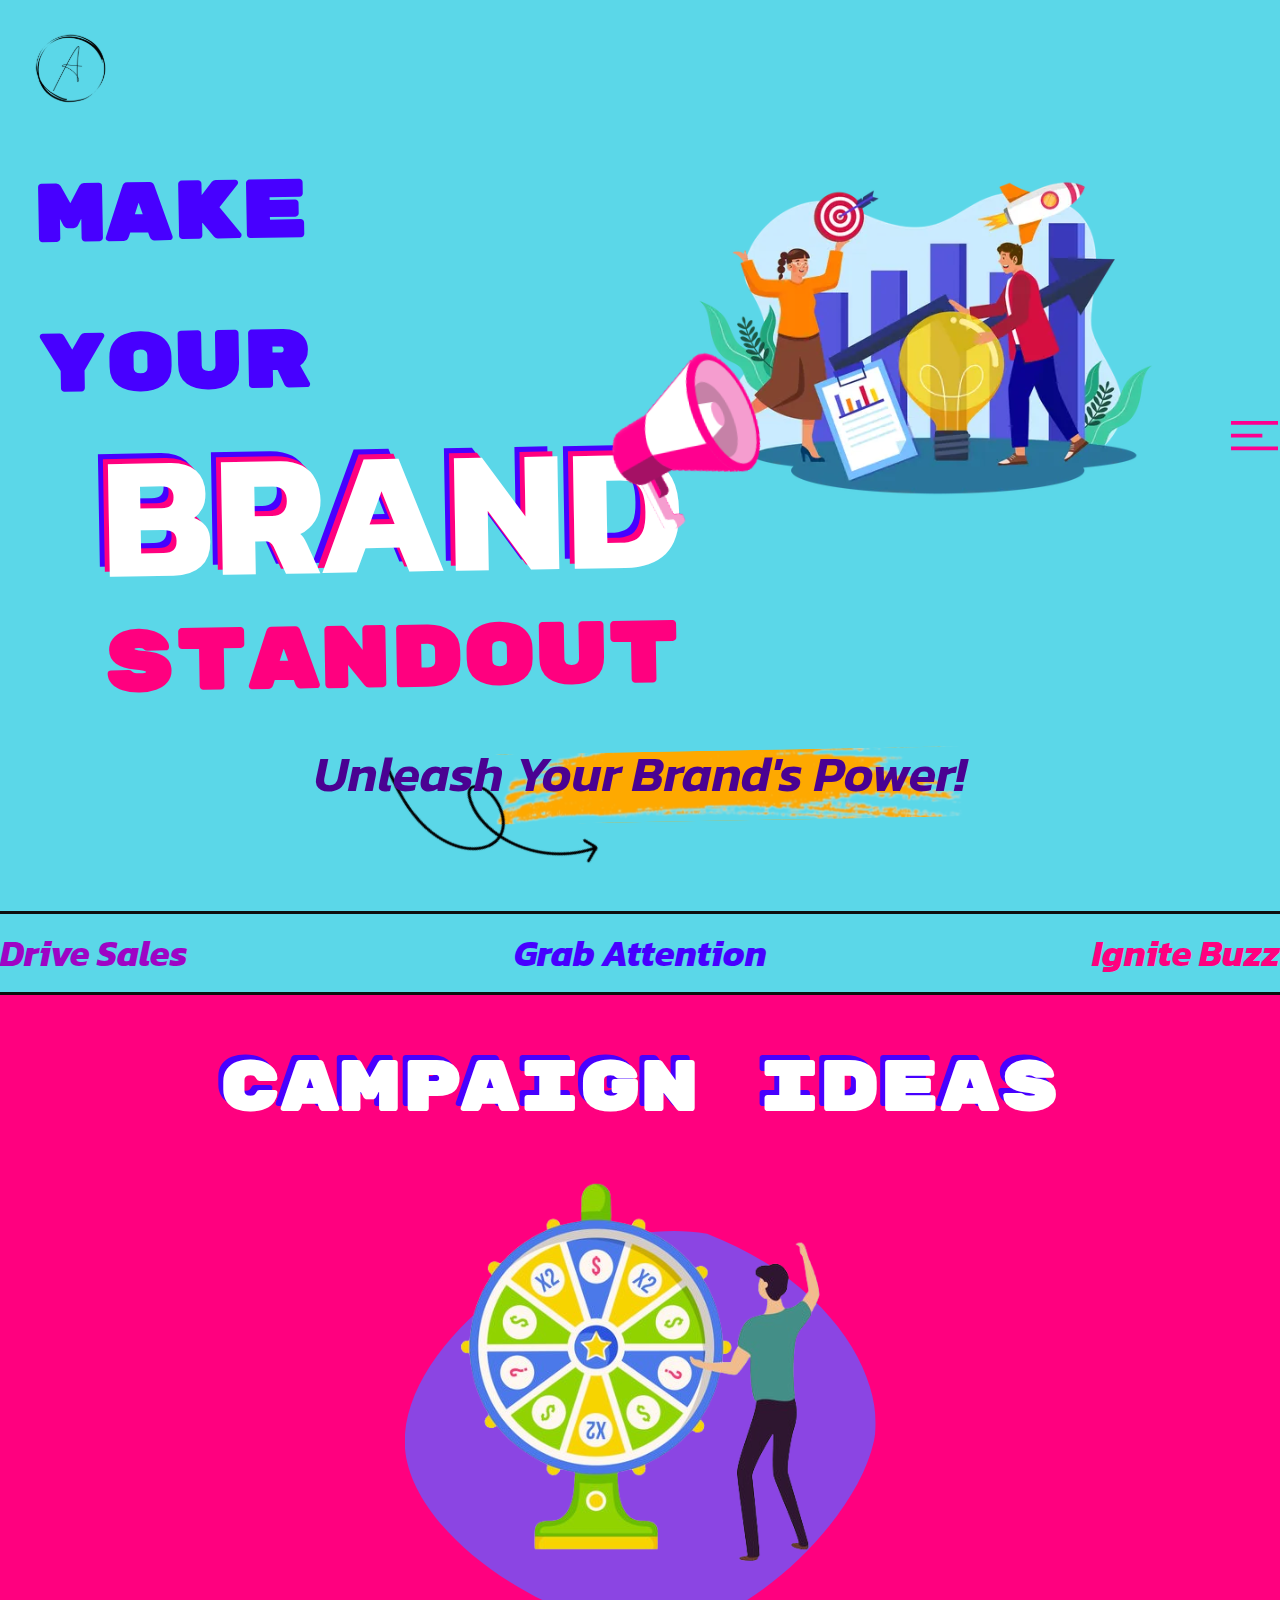
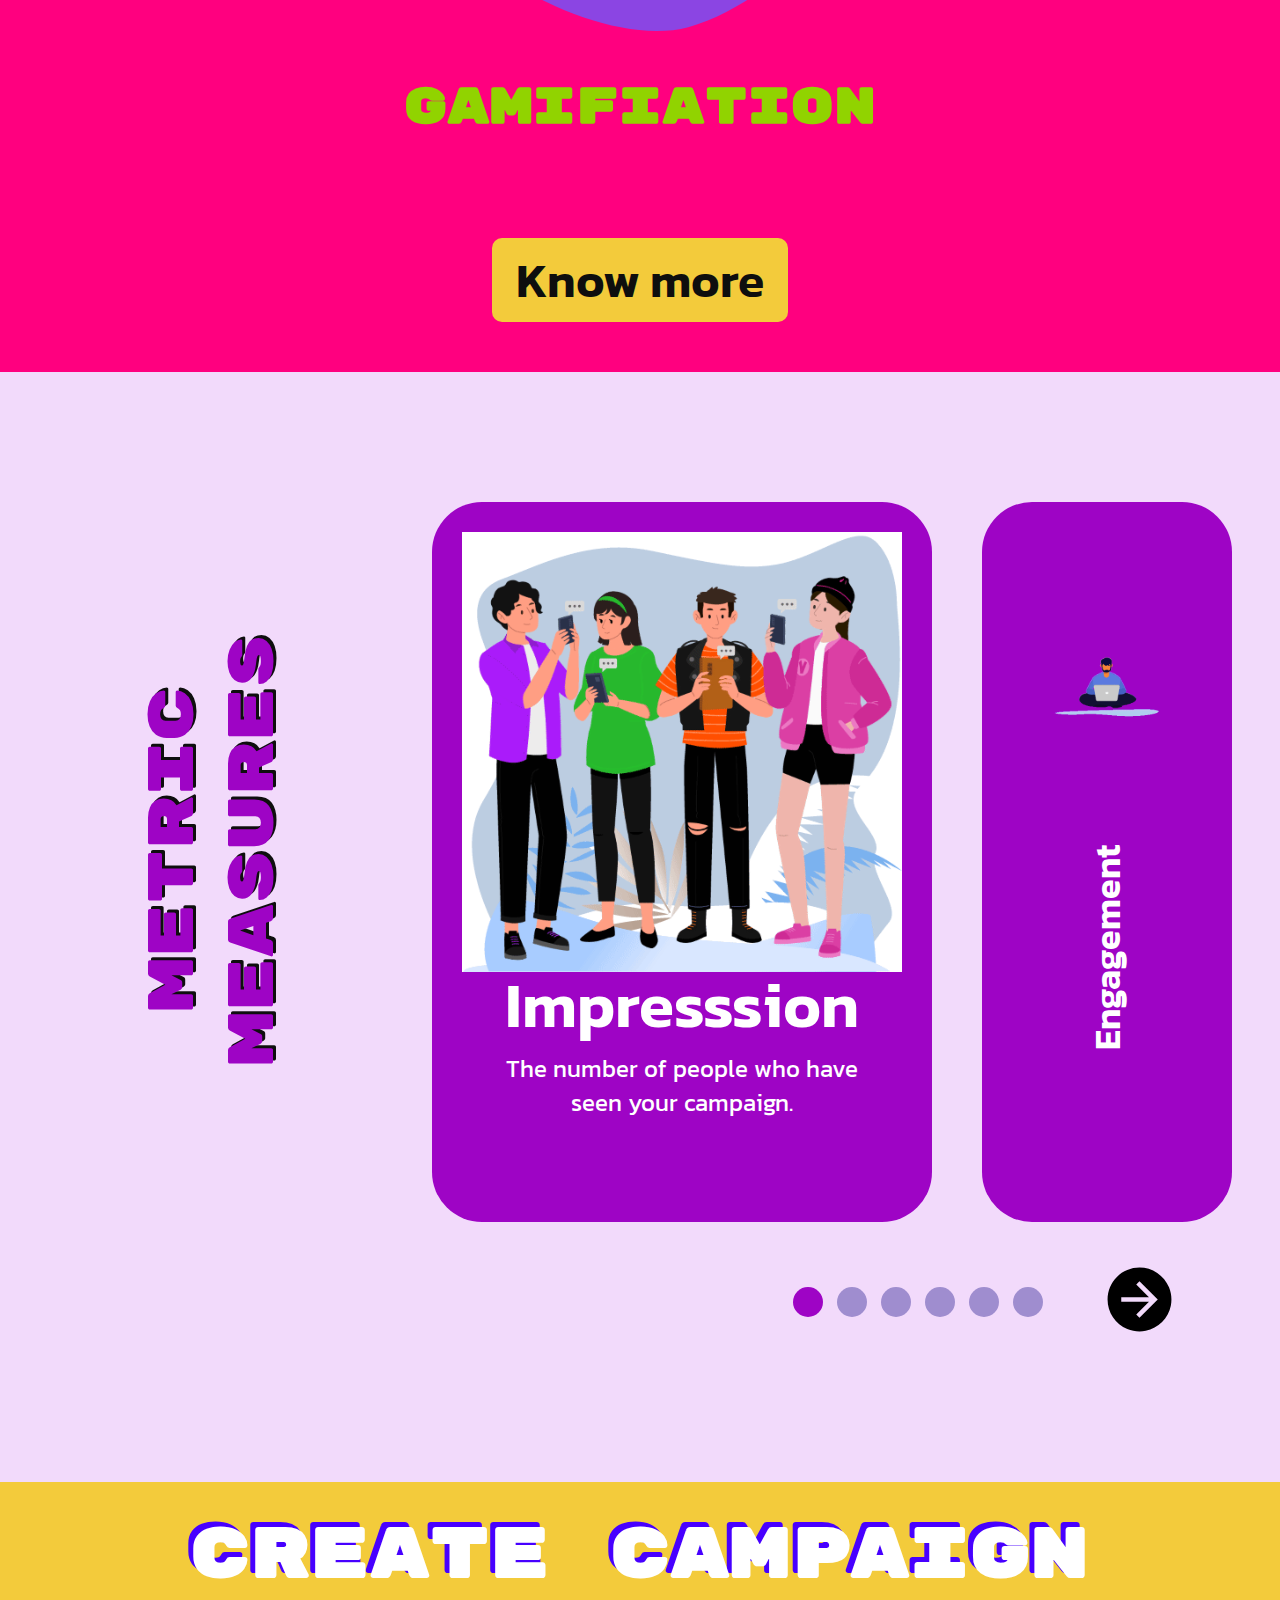
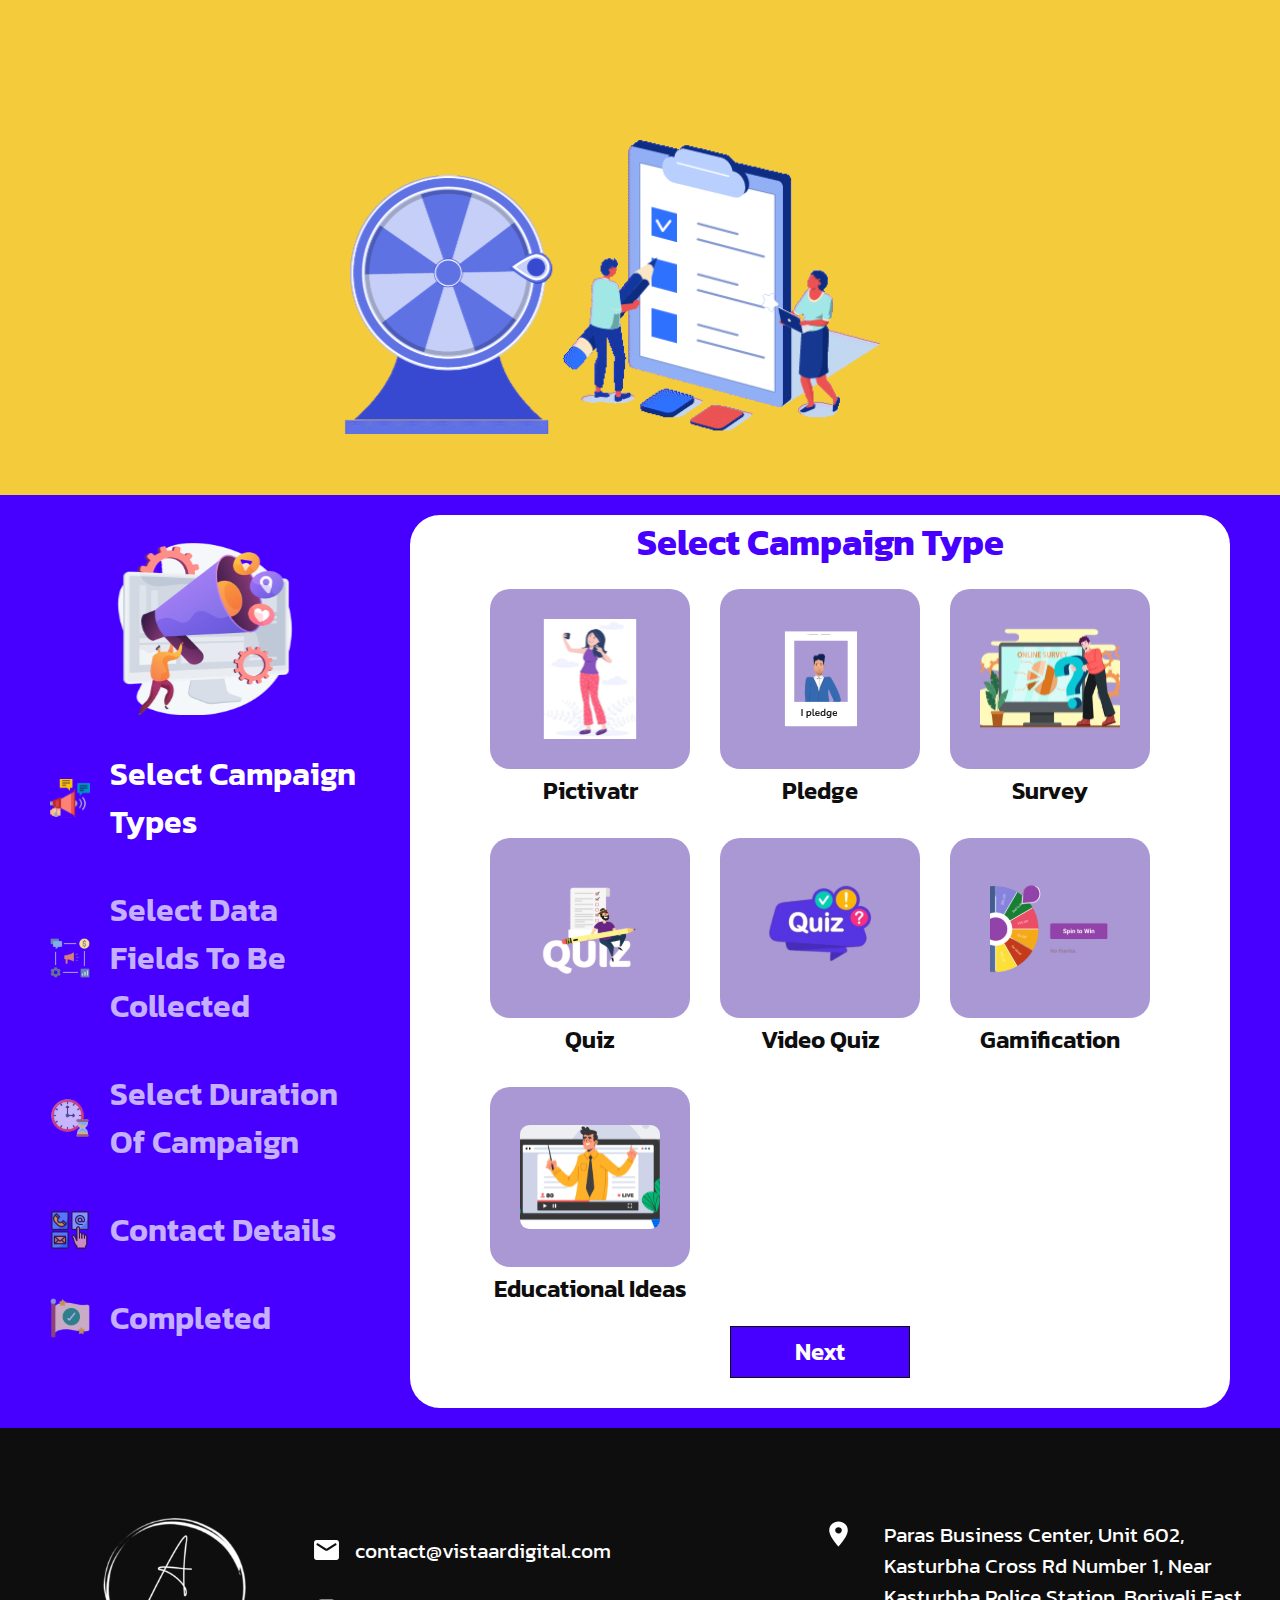
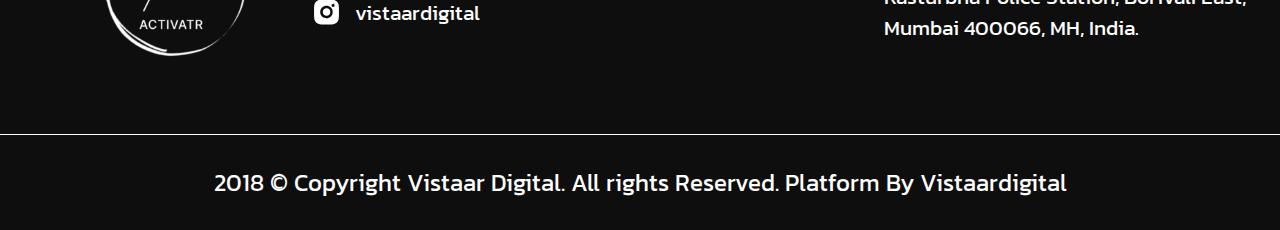
<file: activatr-test/index.html>
<!DOCTYPE html>
<html lang="en">
<head>
    <meta charset="UTF-8">
    <meta name="viewport" content="width=device-width, initial-scale=1.0">
    <title>Activatr</title>

    <link rel="stylesheet" href="css/style.css">
    
    <link
        href="https://fonts.googleapis.com/css2?family=Kanit:ital,wght@0,300;0,400;0,600;0,700;1,600&family=Rubik+Mono+One&display=swap"
        rel="stylesheet">

</head>

<body>

    <!-- HERO SECTION -->
    <header class="hero">
        <div class="hero__container">
            <img src="imgs/logo.svg" alt="logo">

            <div class="hero__content">
                <h1 class="hero__header">
                    <span class="hero__header-highlight-1">Make Your</span>
                    <span class="hero__header-highlight-2">
                        Brand
                        <img src="imgs/speaker.svg" class="hero__header-speaker" alt="illustration of a speaker">
                    </span>
                    <span class="hero__header-highlight-3">Standout</span>
                </h1>

                <div class="hero__img">
                    <img src="imgs/hero-illustrator.svg" class="hero__illustration" alt="illustration">
                </div>

                <nav class="nav">
                    <img src="imgs/menu-bar.svg" class="nav__menu-bar" alt="">
                </nav>
            </div>

            <div class="nav__links">
                <div>
                    <a href="">Home</a>
                    <a href="">Campaign Ideas</a>
                    <a href="">Metric Measures</a>
                    <a href="">Create Camapaign</a>
                </div>
                
                <img src="imgs/cross.svg" class="nav__cross" alt="">
            </div>

            <div class="hero__secondary-header">
                <h2 class="hero__secondary-header-2">Unleash your brand's power!</h2>
                <img src="imgs/paint-splash.svg" class="paint-splash" alt="paint splash illustration">
                <img src="imgs/arrow-loop.svg" class="arrow-loop" alt="arrow loop illustration">
            </div>
        </div>
    </header>

    <div class="scroll">
        <div class="scroll__slide">
            <span>Drive Sales</span>
            <span>Grab Attention</span>
            <span>Ignite Buzz</span>
        </div>
    </div>

    <!-- CAMPAIGN IDEAS -->
    <section class="campaign">
        <h2 class="header-1">campaign ideas</h2>

        <div class="campaign__illustration">
            <img src="imgs/fortune-wheel-1.svg" id="fortune-wheel" alt="illustration of a guy playing fortune wheel">
            <img src="imgs/ellipse-1.svg" id="ellipse" alt="illustration">
        </div>

        <span class="campaign-title">Gamifiation</span>

        <a href="campaign.html" class="btn">Know more</a>
    </section>

    <!-- METRIC MEASURES -->
    <section class="metric">
        <h3>Metric Measures</h3>

        <div class="metric__slider-container">
            <div class="metric__slider">
                <div class="slide">
                    <img src="imgs/impression.svg" alt="">
                    
                    <h4 class="slide__header">Impresssion</h4>
                    <p class="slide__text">The number of people who have seen your campaign.</p>
                </div>

                <div class="slide">
                    <img src="imgs/engagement.svg" alt="">

                    <h4 class="slide__header">Engagement</h4>
                    <p class="slide__text">The level of interaction your campaign has received, such as clicks, likes, shares, and comments.</p>

                </div>
                <div class="slide">
                    <img src="imgs/mobile.svg" alt="">

                    <h4 class="slide__header">Social Media Followers</h4>
                    <p class="slide__text">The increase in social media followers your campaign has generated.</p>

                </div>
                <div class="slide">
                    <img src="imgs/sales.svg" alt="">

                    <h4 class="slide__header">Leads and Sales</h4>
                    <p class="slide__text">The number of leads and sales your campaign has generated.</p>

                </div>
                <div class="slide">
                    <img src="imgs/brand-awareness-8.svg" alt="">

                    <h4 class="slide__header">Brand Awareness</h4>
                    <p class="slide__text">The impact your campaign has had on increasing brand recognition and awareness.</p>

                </div>
                <div class="slide">
                    <img src="imgs/fortune-wheel-1.svg" alt="">

                    <h4 class="slide__header">Analytics + Leaderboard</h4>
                    <p class="slide__text">Get detailed analytics of campaign performance with leaderboard based on customer engagement</p>

                </div>
            </div>

            <div class="metric__dots">
                <span class="dots"></span>
                <span class="dots"></span>
                <span class="dots"></span>
                <span class="dots"></span>
                <span class="dots"></span>
                <span class="dots"></span>

                <img src="imgs/slider-arrow.svg" class="metric__arrow" alt="">
            </div>
        </div>
    </section>

    <!-- CREATE CAMPAIGNS -->
    <section class="campaign-creation">
        <h3 class="header-2">create campaign</h3>
    
        <div class="campaign-creation__illustration">
            <img src="imgs/wheel.svg" alt="illustration of a guy playing fortune wheel">
            <img src="imgs/campaign-creation.svg" alt="illustration of a guy playing fortune wheel">
        </div>
    </section>

    <!-- CAMPAIGN DETAILS -->
    <section class="campaign__details">
        <div class="campaign__details-steps">
            <img src="imgs/select-campaign-1.svg" class="campaign__details-intro-img" alt="">

            <div>
                <a href="" class="campaign_details-link"><img src="imgs/campaign-1.svg" alt="">Select campaign types</a>
                <a href="" class="campaign_details-link"><img src="imgs/campaign-2.svg" alt="">Select data fields to be collected</a>
                <a href="" class="campaign_details-link"><img src="imgs/campaign-3.svg" alt="">Select Duration of campaign</a>
                <a href="" class="campaign_details-link"><img src="imgs/campaign-4.svg" alt="">Contact details</a>
                <a href="" class="campaign_details-link"><img src="imgs/campaign-5.svg" alt="">Completed</a>
            </div>
        </div>

        <div class="campaign__details-select">
            <div class="campaign-box"></div>

            <div class="btns">
                <button class="back-btn">Go Back</button>
                <button class="next-btn">Next</button>
            </div>
        </div>
    </section>

    <div class="campaign-type campaign-content">
       <h3>Select Campaign Type</h3>

       <div class="grid-3-col content">
        <div>
            <img src="imgs/women-taking-selfie.svg" alt="">
            <h4>Pictivatr</h4>
        </div>
          
        <div>
            <img src="imgs/i-pledge.svg" alt="">
            <h4>Pledge</h4>
        </div>
        
        <div>
            <img src="imgs/survey-campaign.svg" alt="">
            <h4>Survey</h4>
        </div>
        
        <div>
            <img src="imgs/quiz-campaign.svg" alt="">
            <h4>Quiz</h4>
        </div>
        
        <div>
            <img src="imgs/video-quiz-campaing.svg" alt="">
            <h4>Video Quiz</h4>
        </div>
        
        <div>
            <img src="imgs/gamification-campaign.svg" alt="">
            <h4>Gamification</h4>
        </div>
        
        <div>
            <img src="imgs/educational-ideas-campaign.svg" alt="">
            <h4>Educational Ideas</h4>
        </div>
       </div>
    </div>
    
    <div class="campaign-data campaign-content">
        <h3>Select data fields to be collected</h3>

    <div class="grid-3-col content">
        <div>
            <img src="imgs/impression-1.svg" alt="">
            <h4>Impression</h4>
        </div>
        
        <div>
            <img src="imgs/engagement-2.svg" alt="">
            <h4>Enagagement</h4>
        </div>
        
        <div>
            <img src="imgs/social-media-3.svg" alt="">
            <h4>Social media <br> Followers</h4>
        </div>
        
        <div>
            <img src="imgs/lead-sales-4.svg" alt="">
            <h4>Lead and Sales</h4>
        </div>
        
        <div>
            <img src="imgs/brand-awareness-8.svg" alt="">
            <h4>Brand Awareness</h4>
        </div>
        
        <div>
            <img src="imgs/analytics-6.svg" alt="">
            <h4>Analytics + <br> Leaderboard</h4>
        </div>
    </div>
    </div>
    
    <div class="campaign-duration campaign-content">
        <h3>Select Duration of campaign</h3>

       <div class="campaign__duration">
        <div>
            <label for="timeInput">Pick a time:</label>
            <br>
            <input type="time" id="timeInput">
        </div>
        
        <div>
            <label for="dateInput">Select a date:</label>
            <br>
            <input type="date" id="dateInput">
        </div>
       </div>
    </div>

    <div class="campaign-form campaign-content">
    <h3>Contact details</h3>
    
    <form action="">
        <label for="name">Name</label>
        <input type="text" id="name" name="name">
        
        <label for="contact">Number</label>
        <input type="number" id="contact">
        
        <label for="message">Purpose of campaign</label>
        <textarea name="message" id="message" cols="30" rows="10"></textarea>
    </form>
</div>

    <div class="campaign-content campaign-done">
        <h3>Activatr team will reachout soon</h3>

        <img src="imgs/complete-process.svg" alt="">
    </div>

    <!-- FOOTER -->
    <footer class="footer">
        <img src="imgs/footer-logo.svg" alt="">
    
        <div class="footer__details">
            <div class="footer__details-social">
                <span>
                    <img src="imgs/email-icon.svg" alt="">
                    <a href="#">contact@vistaardigital.com</a>
                </span>
    
                <span>
                    <img src="imgs/instagram-icon.svg" alt="">
                    <a href="#">vistaardigital</a>
                </span>
            </div>
    
            <span class="footer__details-location">
                <img src="imgs/location-icon.svg" alt="">
                <a href="#">Paras Business Center, Unit 602, Kasturbha Cross Rd Number 1, Near Kasturbha
                    Police Station, Borivali East, Mumbai 400066, MH, India.
                </a>
            </span>
        </div>
    </footer>
    
    <p class="copyright">2018 © Copyright Vistaar Digital. All rights Reserved. Platform By Vistaardigital</p>

    <script src="main.js"></script>

</body>
</html>
</file>
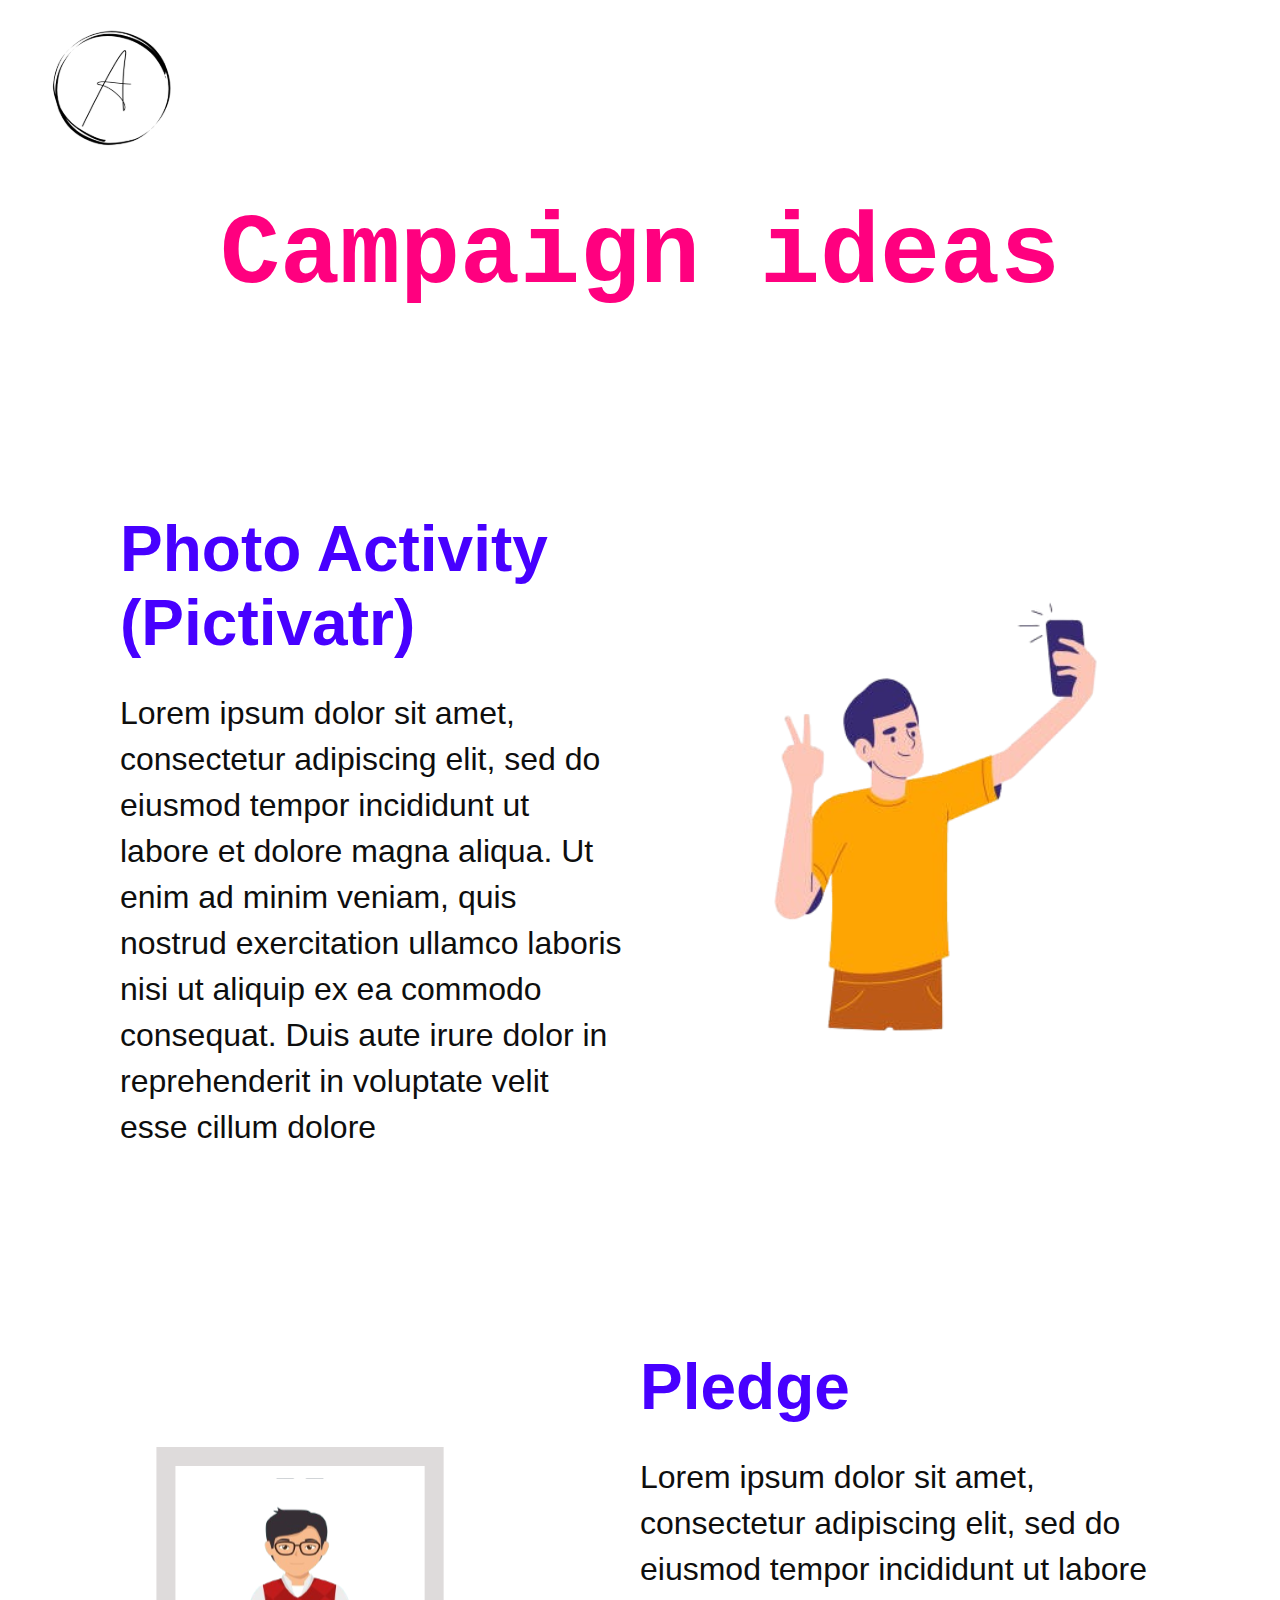
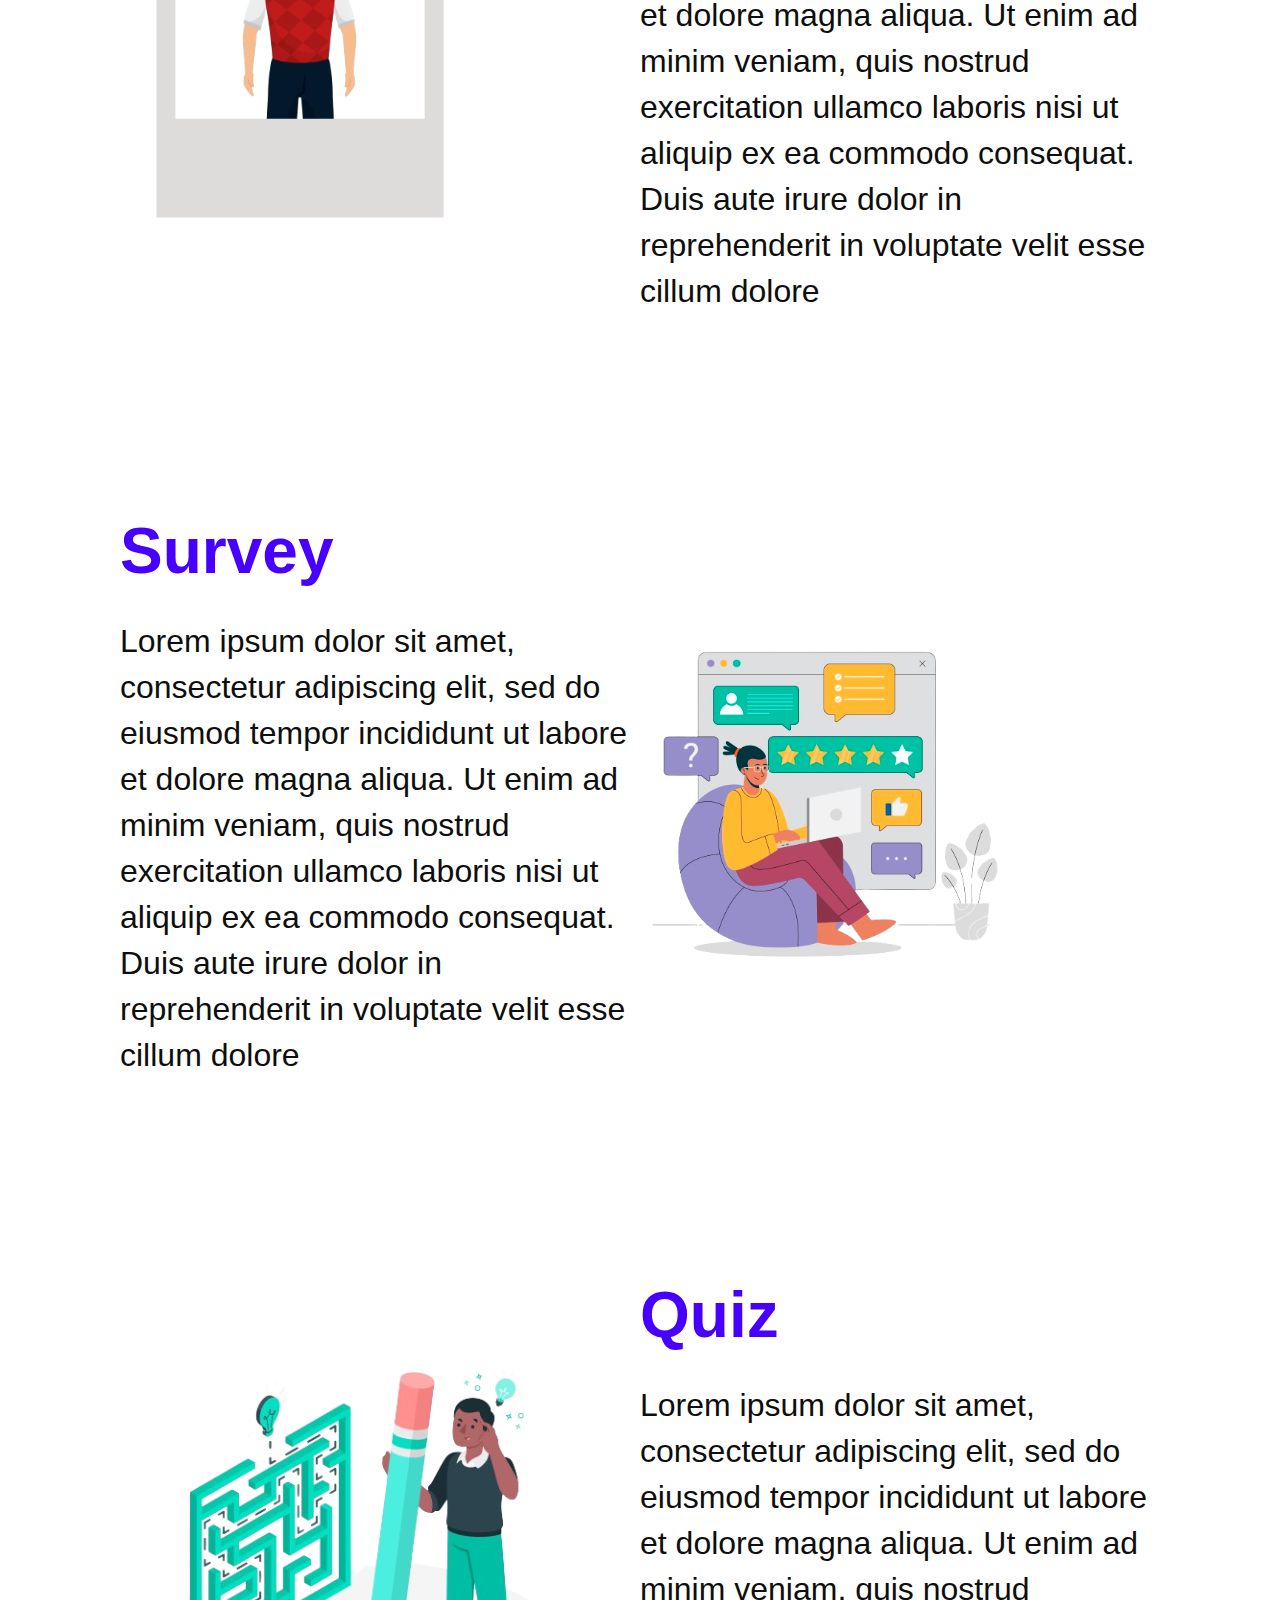
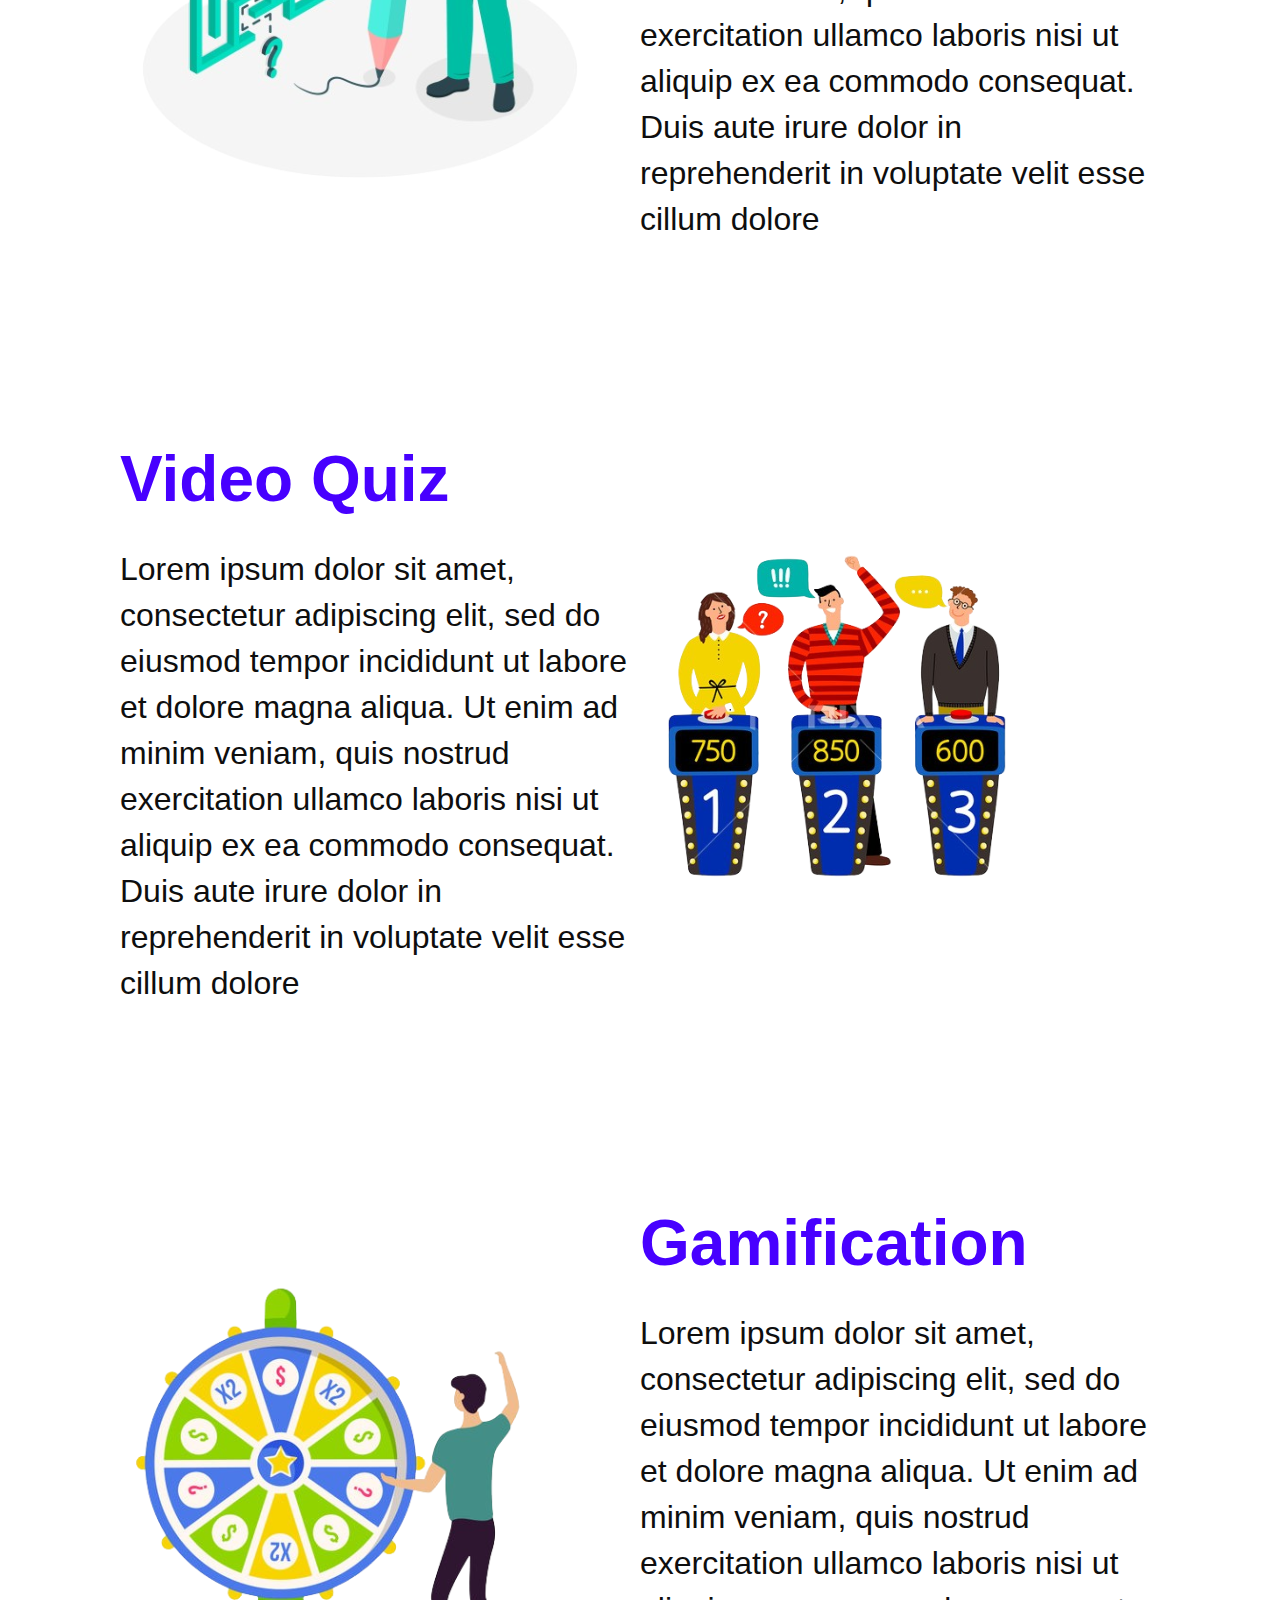
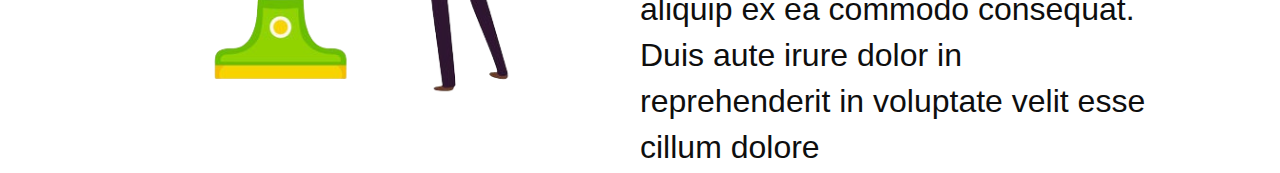
<file: activatr-test/campaign.html>
<!DOCTYPE html>
<html lang="en">
<head>
    <meta charset="UTF-8">
    <meta name="viewport" content="width=device-width, initial-scale=1.0">
    <title>Campaign Ideas</title>

    <link rel="stylesheet" href="css/style.css">
</head>
<body>

    <div>
        <img src="imgs/campaign-logo.svg" alt="logo of the company">
        <h1 class="header-3">Campaign ideas</h1>
    </div>

    <section class="campaign__ideas">
        <div class="campaign__ideas-container">
            <div class="campaign__ideas-text">
                <h1 class="campaign__ideas-header">Photo Activity (Pictivatr)</h1>
                <p>
                    Lorem ipsum dolor sit amet, consectetur adipiscing elit, sed do eiusmod tempor incididunt ut labore et dolore magna
                    aliqua. Ut enim ad minim veniam, quis nostrud exercitation ullamco laboris nisi ut aliquip ex ea commodo consequat.
                    Duis
                    aute irure dolor in reprehenderit in voluptate velit esse cillum dolore
                </p>
            </div>

            <img class="campaign__ideas-img" src="imgs/photo-3.svg" alt="">
        </div>

        <div class="campaign__ideas-container">
            <img class="campaign__ideas-img" src="imgs/pledge-4.svg" alt="">

            <div class="campaign__ideas-text">
                <h1 class="campaign__ideas-header">Pledge</h1>
                <p>
                    Lorem ipsum dolor sit amet, consectetur adipiscing elit, sed do eiusmod tempor incididunt ut labore et dolore magna
                    aliqua. Ut enim ad minim veniam, quis nostrud exercitation ullamco laboris nisi ut aliquip ex ea commodo consequat.
                    Duis
                    aute irure dolor in reprehenderit in voluptate velit esse cillum dolore
                </p>
            </div>

        </div>

        <div class="campaign__ideas-container">
            <div class="campaign__ideas-text">
                <h1 class="campaign__ideas-header">Survey</h1>
                <p>
                    Lorem ipsum dolor sit amet, consectetur adipiscing elit, sed do eiusmod tempor incididunt ut labore et dolore magna
                    aliqua. Ut enim ad minim veniam, quis nostrud exercitation ullamco laboris nisi ut aliquip ex ea commodo consequat.
                    Duis
                    aute irure dolor in reprehenderit in voluptate velit esse cillum dolore
                </p>
            </div>

            <img class="campaign__ideas-img" src="imgs/survey-7.svg" alt="">
        </div>

        <div class="campaign__ideas-container">
            <img class="campaign__ideas-img" src="imgs/quiz-2.svg" alt="">

            <div class="campaign__ideas-text">
                <h1 class="campaign__ideas-header">Quiz</h1>
                <p>
                    Lorem ipsum dolor sit amet, consectetur adipiscing elit, sed do eiusmod tempor incididunt ut labore et dolore magna
                    aliqua. Ut enim ad minim veniam, quis nostrud exercitation ullamco laboris nisi ut aliquip ex ea commodo consequat.
                    Duis
                    aute irure dolor in reprehenderit in voluptate velit esse cillum dolore
                </p>
            </div>

        </div>

        <div class="campaign__ideas-container">
            <div class="campaign__ideas-text">
                <h1 class="campaign__ideas-header">Video Quiz</h1>
                <p>
                    Lorem ipsum dolor sit amet, consectetur adipiscing elit, sed do eiusmod tempor incididunt ut labore et dolore magna
                    aliqua. Ut enim ad minim veniam, quis nostrud exercitation ullamco laboris nisi ut aliquip ex ea commodo consequat.
                    Duis
                    aute irure dolor in reprehenderit in voluptate velit esse cillum dolore
                </p>
            </div>

            <img class="campaign__ideas-img" src="imgs/video-quiz-5.svg" alt="">
        </div>

        <div class="campaign__ideas-container">
            <img class="campaign__ideas-img" src="imgs/fortune-wheel-1.svg" alt="">

            <div class="campaign__ideas-text">
                <h1 class="campaign__ideas-header">Gamification</h1>
                <p>
                    Lorem ipsum dolor sit amet, consectetur adipiscing elit, sed do eiusmod tempor incididunt ut labore et dolore magna
                    aliqua. Ut enim ad minim veniam, quis nostrud exercitation ullamco laboris nisi ut aliquip ex ea commodo consequat.
                    Duis
                    aute irure dolor in reprehenderit in voluptate velit esse cillum dolore
                </p>
            </div>
        </div>
    </section>
    
</body>
</html>
</file>
<file: activatr-test/css/style.css>
/*
0 - 600px:      Phone
600 - 900px:    Tablet portrait
900 - 1200px:   Tablet landscape
[1200 - 1800] is where our normal styles apply
1800px + :      Big desktop

$breakpoint arguement choices:
- phone
- tab-port
- tab-land
- big-desktop

ORDER: Base + typography > general layout + grid > page layout > components

1em = 16px
*/
/* ******************************************* */
/* ******************************************* */
/* ******************************************* */
/* ******************************************* */
/* ******************************************* */
/* ******************************************* */
*,
*::after,
*::before {
  padding: 0;
  margin: 0;
  box-sizing: inherit;
}

html {
  font-size: 62.5%;
}

@media only screen and (max-width: 75em) {
  html {
    font-size: 56.25%;
  }
}

@media only screen and (max-width: 56.25em) {
  html {
    font-size: 50%;
  }
}

@media only screen and (max-width: 37.5em) {
  html {
    font-size: 43.75%;
  }
}

body {
  box-sizing: border-box;
  font-family: "Rubik Mono One", monospace;
  font-size: 1.6rem;
}

@keyframes slide {
  from {
    transform: translateX(0);
  }

  to {
    transform: translateX(-100%);
  }
}

.header-1 {
  font-size: 7rem;
  font-weight: 700;
  color: #ffffff;
  text-transform: uppercase;
  position: relative;
  z-index: 10;
}

.header-1::before {
  content: "campaign ideas";
  position: absolute;
  color: #4700FF;
  transform: translate(-0.5rem, -0.5rem);
  z-index: -1;
}

@media only screen and (max-width: 56.25em) {
  .header-1 {
    font-size: 4.5rem;
  }
}

@media only screen and (max-width: 37.5em) {
  .header-1 {
    font-size: 3rem;
  }
}

.header-2 {
  font-size: 7rem;
  font-weight: 700;
  color: #ffffff;
  text-transform: uppercase;
  position: relative;
  z-index: 10;
}

.header-2::before {
  content: "create campaign";
  position: absolute;
  color: #4700FF;
  transform: translate(-0.5rem, -0.5rem);
  z-index: -1;
}

@media only screen and (max-width: 56.25em) {
  .header-2 {
    font-size: 4.5rem;
  }
}

@media only screen and (max-width: 37.5em) {
  .header-2 {
    font-size: 3rem;
  }
}

.header-3 {
  font-family: "Rubik Mono One", monospace;
  font-weight: 600;
  font-size: 10rem;
  color: #FF007F;
  text-align: center;
}

.pr-sm {
  padding-right: 5rem;
}

.pl-sm {
  padding-left: 5rem;
}

.hero {
  background-color: #5BD7E8;
  display: flex;
  overflow: hidden;
}

.hero__img {
  flex-shrink: 1;
}

.hero__illustration {
  height: auto;
  max-width: 100%;
  align-self: center;
}

@media only screen and (max-width: 75em) {
  .hero__illustration {
    display: none;
  }
}

.hero__secondary-header {
  position: relative;
  z-index: 200;
  padding-bottom: 10rem;
}

@media only screen and (max-width: 75em) {
  .hero__secondary-header {
    margin-top: 4rem;
  }
}

.hero__secondary-header-2 {
  font-family: "Kanit", sans-serif;
  font-style: italic;
  font-weight: 600;
  font-size: 5rem;
  letter-spacing: 5.5%;
  text-align: center;
  text-transform: capitalize;
  color: #4A0292;
  z-index: 100;
}

@media only screen and (max-width: 37.5em) {
  .hero__secondary-header-2 {
    font-size: 3.5rem;
    font-weight: 400;
  }
}

.hero__secondary-header .paint-splash {
  position: absolute;
  top: 1rem;
  right: 30rem;
  z-index: -10;
}

@media only screen and (max-width: 56.25em) {
  .hero__secondary-header .paint-splash {
    right: 14rem;
  }
}

@media only screen and (max-width: 37.5em) {
  .hero__secondary-header .paint-splash {
    display: none;
  }
}

.hero__secondary-header .arrow-loop {
  position: absolute;
  top: -6.5rem;
  right: 65rem;
  z-index: -10;
}

@media only screen and (max-width: 75em) {
  .hero__secondary-header .arrow-loop {
    display: none;
  }
}

.hero__content {
  display: flex;
  justify-content: space-between;
}

@media only screen and (max-width: 56.25em) {
  .hero__content {
    flex-direction: column-reverse;
  }
}

.hero__container {
  flex: 1;
}

.hero__header {
  position: relative;
  text-transform: uppercase;
  letter-spacing: 1.2%;
  line-height: 15rem;
  transform: rotate(-1deg);
  padding-left: 4rem;
}

.hero__header-speaker {
  position: absolute;
  top: -92%;
  left: 75%;
}

@media only screen and (max-width: 56.25em) {
  .hero__header-speaker {
    height: 28rem;
    left: 50%;
  }
}

@media only screen and (max-width: 37.5em) {
  .hero__header-speaker {
    display: none;
  }
}

.hero__header span {
  display: block;
}

.hero__header span:nth-child(2),
.hero__header span:nth-child(3) {
  transform: translate(6rem);
}

@media only screen and (max-width: 37.5em) {

  .hero__header span:nth-child(2),
  .hero__header span:nth-child(3) {
    transform: none;
  }
}

.hero__header-highlight-2 {
  color: #ffffff;
  position: relative;
  z-index: 10000;
  font-family: "Kanit", sans-serif;
  font-size: 17.5rem;
}

@media only screen and (max-width: 37.5em) {
  .hero__header-highlight-2 {
    font-size: 10.5rem;
  }
}

.hero__header-highlight-2::after,
.hero__header-highlight-2::before {
  content: "brand";
  position: absolute;
  top: 0;
  left: 0;
}

.hero__header-highlight-2::after {
  color: #4700FF;
  transform: translate(-1rem, -1rem);
  z-index: -10;
}

.hero__header-highlight-2::before {
  content: "brand";
  color: #FF007F;
  transform: translate(-0.5rem, -0.5rem);
  z-index: -1;
}

.hero__header-highlight-1 {
  font-size: 8rem;
  color: #4700FF;
}

@media only screen and (max-width: 37.5em) {
  .hero__header-highlight-1 {
    font-size: 4rem;
  }
}

.hero__header-highlight-3 {
  font-size: 8.5rem;
  color: #FF007F;
}

@media only screen and (max-width: 37.5em) {
  .hero__header-highlight-3 {
    font-size: 4.5rems;
  }
}

.nav {
  flex: 0 0 4%;
  display: flex;
  justify-content: center;
  align-items: center;
}

.nav__menu-bar {
  height: 3rem;
  cursor: pointer;
}

.nav__links img {
  position: absolute;
  top: 50%;
  right: 0;
  z-index: 1000;
  cursor: pointer;
}

.nav__links div {
  position: absolute;
  top: 0;
  left: 0;
  font-family: "Kanit", sans-serif;
  display: flex;
  justify-content: center;
  flex-direction: column;
  width: 100%;
  height: 100vh;
  z-index: 1000;
  background-color: #FF007F;
}

.nav__links div a {
  font-size: 6.4rem;
  font-weight: 600;
  text-decoration: none;
  color: #ffffff;
  margin-left: 10rem;
}

.active {
  display: none;
}

.campaign-creation {
  background-color: #F3CB3B;
  text-align: center;
  padding: 3rem 0;
  overflow-x: hidden;
}

.campaign-creation__illustration {
  position: relative;
  margin-top: 8rem;
  transform: translate(5%, 0);
}

.campaign-creation__illustration img:nth-child(1) {
  position: absolute;
  top: 25%;
  left: 25%;
  transform: translateX(-25%);
}

.campaign__ideas {
  font-family: "Kanit", sans-serif;
}

@media only screen and (max-width: 56.25em) {
  .campaign__ideas-img {
    display: none;
  }
}

.campaign__ideas-container {
  display: grid;
  grid-template-columns: repeat(2, 1fr);
  align-items: center;
  margin-top: 20rem;
  padding: 0 12rem;
}

@media only screen and (max-width: 75em) {
  .campaign__ideas-container {
    padding: 0 6rem;
  }
}

@media only screen and (max-width: 56.25em) {
  .campaign__ideas-container {
    padding: 0 2rem;
    grid-template-columns: 1fr;
    margin-top: 10rem;
  }
}

.campaign__ideas-header {
  font-size: 6.4rem;
  font-weight: 700;
  color: #4700FF;
}

@media only screen and (max-width: 75em) {
  .campaign__ideas-header {
    font-size: 4.5rem;
  }
}

@media only screen and (max-width: 37.5em) {
  .campaign__ideas-header {
    font-size: 3.2rem;
  }
}

.campaign__ideas-text {
  color: #0E0E0E;
  font-size: 3.2rem;
}

.campaign__ideas-text p {
  font-weight: 300;
  font-size: 3.2rem;
  line-height: 4.6rem;
  margin-top: 3rem;
}

.campaign {
  background-color: #FF007F;
  padding: 5rem 0;
  text-align: center;
}

.campaign__illustration {
  position: relative;
  z-index: 10;
  margin-top: 4rem;
}

.campaign__illustration img:nth-child(2) {
  position: absolute;
  top: 0;
  left: 50%;
  transform: translate(-50%, 15%);
  z-index: -1;
}

.campaign__illustration img {
  height: 40rem;
}

.campaign-title {
  display: block;
  font-size: 5rem;
  font-weight: 600;
  margin-top: 10rem;
  color: #91D300;
}

.footer {
  background-color: #0E0E0E;
  padding: 3rem;
  display: flex;
  align-items: center;
  justify-content: space-between;
}

@media only screen and (max-width: 56.25em) {
  .footer {
    flex-direction: column;
  }
}

.footer img {
  flex: 0 0 20%;
}

@media only screen and (max-width: 56.25em) {
  .footer img {
    height: 18rem;
  }
}

.footer span {
  display: flex;
  align-items: start;
}

.footer span img {
  height: 3rem;
}

.footer span a {
  text-decoration: none;
  color: #ffffff;
  font-size: 2.1rem;
  font-family: "Kanit", sans-serif;
}

.footer__details {
  display: flex;
  justify-content: space-between;
}

@media only screen and (max-width: 37.5em) {
  .footer__details {
    flex-direction: column;
    gap: 3rem;
  }
}

.footer__details-social {
  display: flex;
  flex-direction: column;
  justify-content: space-around;
}

@media only screen and (max-width: 56.25em) {
  .footer__details-social {
    gap: 2rem;
  }
}

.footer__details-location {
  flex: 0 0 48%;
}

.metric {
  background-color: #F2DAFB;
  padding: 10rem 0;
  display: grid;
  grid-template-columns: 1fr 2fr;
  overflow: hidden;
}

@media only screen and (max-width: 75em) {
  .metric {
    display: block;
  }
}

.metric__arrow {
  transform: translateY(1.5rem);
  margin-left: 5rem;
  cursor: pointer;
}

.metric__dots {
  height: 10rem;
  text-align: center;
  transform: translateX(-60rem);
  margin-top: 3rem;
}

@media only screen and (max-width: 56.25em) {
  .metric__dots {
    transform: translateX(-68rem);
  }
}

@media only screen and (max-width: 37.5em) {
  .metric__dots {
    transform: translateX(-85rem);
  }
}

.metric__dots span {
  display: inline-block;
  width: 3rem;
  height: 3rem;
  border-radius: 100%;
  background-color: #9F8DCF;
}

@media only screen and (max-width: 56.25em) {
  .metric__dots span {
    width: 2.5rem;
    height: 2.5rem;
  }
}

.metric__slider-container {
  width: 230rem;
  padding: 3rem 0;
  overflow-x: hidden;
}

.metric__slider {
  display: flex;
  gap: 5rem;
  transition: all .3s ease;
}

.metric__slider div {
  background-color: #9E04C5;
  padding: 3rem;
  height: 72rem;
  width: 25rem;
  border-radius: 5rem;
}

.metric__slider div img {
  width: 100%;
}

.metric h3 {
  font-size: 6.4rem;
  font-family: "Rubik Mono One", monospace;
  font-weight: 400;
  color: #0E0E0E;
  position: relative;
  text-align: center;
  align-self: center;
  transform: rotate(-90deg) translateX(8rem);
}

.metric h3::before {
  content: "metric measures";
  position: absolute;
  top: 0;
  left: 0;
  text-align: center;
  transform: translate(-0.3rem, -0.3rem);
  color: #9E04C5;
}

@media only screen and (max-width: 75em) {
  .metric h3::before {
    display: none;
  }
}

@media only screen and (max-width: 75em) {
  .metric h3 {
    transform: none;
    color: #9E04C5;
  }
}

.slide {
  font-family: "Kanit", sans-serif;
  color: #ffffff;
  text-align: center;
}

.slide__header {
  font-weight: 600;
  font-size: 3.6rem;
  transform: rotate(-90deg) translateX(-20rem);
}

.slide__text {
  display: none;
}

.active-slider.slide .slide__text {
  display: block;
  margin-top: 2rem;
  font-size: 2.4rem;
  line-height: 3.4rem;
  padding: 0 4rem;
}

.active-slider.slide .slide__header {
  font-size: 6.4rem;
  line-height: 5.4rem;
  transform: none;
}

.active-slider {
  background-color: blue;
  flex-basis: 50rem;
}

.metric__dots .active-dot {
  background-color: #9E04C5;
}

.campaign__details {
  padding: 2rem 5rem;
  display: flex;
  gap: 5rem;
  background-color: #4700FF;
  color: red;
}

@media only screen and (max-width: 75em) {
  .campaign__details {
    flex-direction: column;
  }
}

.campaign__details-intro-img {
  height: 20rem;
  width: 100%;
  margin: 0 auto;
}

.campaign__details-steps {
  flex-basis: 30%;
  padding-bottom: 3rem;
}

.campaign__details-steps div {
  margin-top: 3rem;
  font-family: "Kanit", sans-serif;
  font-weight: 600;
  font-size: 3.2rem;
  display: flex;
  flex-direction: column;
  gap: 4rem;
}

.campaign__details-steps div a {
  display: flex;
  align-items: center;
  gap: 2rem;
  text-transform: capitalize;
  text-decoration: none;
  color: rgba(255, 255, 255, 0.686);
}

.campaign__details-select {
  flex: 1;
  background-color: #ffffff;
  border-radius: 3rem;
}

.campaign__details-select h3 {
  font-size: 3.6rem;
  font-family: "Kanit", sans-serif;
  font-weight: 700;
  text-align: center;
  color: #4700FF;
}

.campaign__duration {
  text-align: center;
  margin-top: 2rem;
  display: flex;
  align-items: center;
  flex-direction: column;
  gap: 6rem;
}

.content h4 {
  font-family: Kanit;
  font-size: 2.4rem;
  font-weight: 600;
  text-align: center;
  line-height: 3.4rem;
}

.content div {
  align-self: center;
  margin: 0 auto;
}

.content img {
  padding: 3rem;
  height: 18rem;
  width: 20rem;
  border-radius: 2rem;
  background-color: #3D159F70;
}

.campaign-content {
  color: #0E0E0E;
}

.next-btn {
  display: block;
  font-family: "Kanit", sans-serif;
  font-size: 2.4rem;
  font-weight: 600;
  line-height: 3.4rem;
  width: 18rem;
  height: 5.2rem;
  background-color: #4700FF;
  color: #ffffff;
  border: 1px solid #0E0E0E;
}

.back-btn {
  font-family: "Kanit", sans-serif;
  font-size: 3.2rem;
  font-weight: 600;
  line-height: 3.2rem;
  letter-spacing: 0em;
  color: #4700FF;
  background-color: transparent;
  border: none;
  text-decoration: underline;
}

.btns {
  display: flex;
  gap: 3rem;
  justify-content: center;
  padding-bottom: 3rem;
}

.grid-3-col {
  padding: 2rem 8rem;
  display: grid;
  grid-template-columns: repeat(3, 1fr);
  gap: 3rem;
}

@media only screen and (max-width: 56.25em) {
  .grid-3-col {
    grid-template-columns: repeat(2, 1fr);
    gap: 1.5rem;
    padding: 1.5rem 4rem;
  }
}

.campaign-done img {
  width: 100%;
  height: 50rem;
  margin: 0 auto;
}

form {
  padding-left: 6rem;
}

form label {
  display: block;
  font-family: Kanit;
  font-size: 24px;
  font-weight: 500;
  line-height: 34px;
  letter-spacing: 0.055em;
  color: #4700FF;
  margin-top: 3rem;
}

form input {
  width: 30rem;
  height: 4rem;
  border-radius: .5rem;
  border: 2px solid #4700FF;
}

.campaign__details-steps a.active-link {
  color: #ffffff;
}

.scroll {
  background-color: #5BD7E8;
  border-top: 3px solid #0E0E0E;
  border-bottom: 3px solid #0E0E0E;
  padding: 1.2rem 0;
  display: flex;
}

.scroll__slide {
  display: flex;
  justify-content: space-between;
  flex: 1;
  overflow: hidden;
  white-space: nowrap;
  animation: 10s slide infinite linear;
}

.scroll__slide span:nth-child(1) {
  color: #9E04C5;
}

.scroll__slide span:nth-child(2) {
  color: #4700FF;
}

.scroll__slide span:nth-child(3) {
  color: #FF007F;
}

.scroll span {
  font-style: italic;
  font-family: "Kanit", sans-serif;
  font-weight: 700;
  font-size: 3.6rem;
}

.btn {
  display: inline-block;
  font-family: "Kanit", sans-serif;
  font-size: 4.8rem;
  font-weight: 600;
  color: #0E0E0E;
  text-decoration: none;
  padding: .6rem 2.4rem;
  background-color: #F3CB3B;
  border-radius: 1rem;
  margin-top: 10rem;
}

.copyright {
  font-size: 2.4rem;
  color: #ffffff;
  background-color: #0E0E0E;
  text-align: center;
  padding: 3rem 6rem;
  font-family: "Kanit", sans-serif;
  font-weight: 400;
  border-top: 1px solid #ffffff;
}

@media only screen and (max-width: 56.25em) {
  .copyright {
    font-size: 1.8rem;
  }
}

@media only screen and (max-width: 37.5em) {
  .copyright {
    font-size: 1.4rem;
  }
}
</file>
